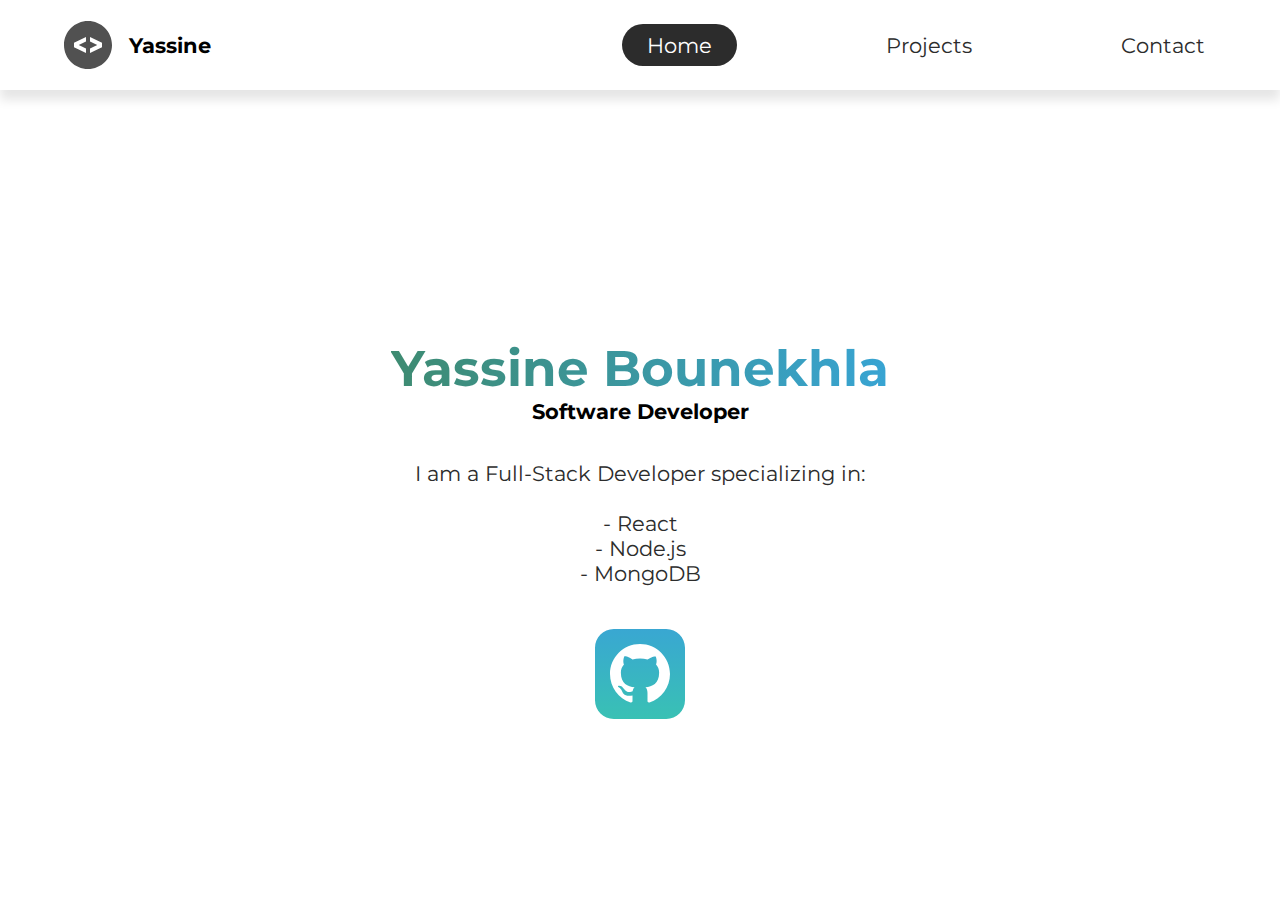
<file: index.html>
<!DOCTYPE html>
<html lang="en">
    <head>
        <meta charset="UTF-8" />
        <meta name="viewport" content="width=device-width, initial-scale=1.0" />
        <meta http-equiv="X-UA-Compatible" content="ie=edge" />
        <meta name="robots" content="index,follow" />
        <link rel="stylesheet" href="./styles/style.css" />
        <meta name="description" content="Web Developer" />
        <link
            href="https://fonts.googleapis.com/css?family=Montserrat:300,400&display=swap"
            rel="stylesheet"
        />
        <link rel="icon" href="./media/svg/codefolder_99364.ico" />
        <title>Yassine Bounekhla | About</title>
    </head>
    <body>
        <header class="main-head">
            <nav>
                <div class="logo">
                    <img src="media/svg/code.svg" alt="code logo" />
                    <h1>Yassine</h1>
                </div>
                <ul>
                    <li><a class="active-button" href="/">Home</a></li>
                    <li><a href="./projects/">Projects</a></li>
                    <li><a href="./contact/">Contact</a></li>
                </ul>
            </nav>
        </header>
        <section class="intro">
            <div class="intro-text">
                <h2>Yassine Bounekhla</h2>
                <h3>Software Developer</h3>
                <p>
                    I am a Full-Stack Developer specializing in:
                    <br />
                    <br />
                    - React<br />
                    - Node.js<br />
                    - MongoDB<br />
                    <br />
                </p>
                <div class="intro-social">
                    <a href="https://www.github.com/rudream"
                        ><img src="./media/svg/github.svg" alt="github link"
                    /></a>
                </div>
            </div>
            <div class="intro-images">
                <svg
                    class="me"
                    width="1082"
                    height="759"
                    viewBox="0 0 1082 759"
                    fill="none"
                    xmlns="http://www.w3.org/2000/svg"
                >
                    <g id="undraw_dev 1">
                        <g clip-path="url(#clip0)">
                            <path
                                id="Vector"
                                d="M145.533 604.814H182.577L273.866 569.111C273.866 569.111 338.694 542.664 333.402 592.913C328.11 643.162 318.848 710.601 318.848 710.601C318.848 710.601 289.742 697.378 273.866 701.345C257.989 705.312 268.574 620.682 268.574 620.682C268.574 620.682 138.917 682.832 127.01 674.898C115.103 666.964 112.457 611.426 112.457 611.426L145.533 604.814Z"
                                fill="#2F2E41"
                            />
                            <path
                                id="Vector_2"
                                opacity="0.1"
                                d="M145.533 604.814H182.577L273.866 569.111C273.866 569.111 338.694 542.664 333.402 592.913C328.11 643.162 318.848 710.601 318.848 710.601C318.848 710.601 289.742 697.378 273.866 701.345C257.989 705.312 268.574 620.682 268.574 620.682C268.574 620.682 138.917 682.832 127.01 674.898C115.103 666.964 112.457 611.426 112.457 611.426L145.533 604.814Z"
                                fill="black"
                            />
                            <g id="arm-back">
                                <path
                                    id="Vector_3"
                                    d="M203.897 488.864L248.728 553.243L353.247 640.517C353.247 640.517 449.828 662.997 436.598 678.865C423.367 694.733 342.663 662.997 342.663 662.997C342.663 662.997 222.268 575.723 218.299 569.111C214.33 562.499 170.67 500.35 170.67 500.35L203.897 488.864Z"
                                    fill="#FFCD94"
                                />
                                <path
                                    id="Vector_4"
                                    opacity="0.1"
                                    d="M203.897 488.864L248.728 553.243L353.247 640.517C353.247 640.517 449.828 662.997 436.598 678.865C423.367 694.733 342.663 662.997 342.663 662.997C342.663 662.997 222.268 575.723 218.299 569.111C214.33 562.499 170.67 500.35 170.67 500.35L203.897 488.864Z"
                                    fill="black"
                                />
                            </g>
                            <path
                                id="Vector_5"
                                d="M177.285 436.877L206.392 493.738C206.392 493.738 199.776 521.507 189.192 524.152C178.608 526.796 133.625 489.771 133.625 489.771L177.285 436.877Z"
                                fill="#D0CDE1"
                            />
                            <path
                                id="Vector_6"
                                opacity="0.1"
                                d="M177.285 436.877L206.392 493.738C206.392 493.738 199.776 521.507 189.192 524.152C178.608 526.796 133.625 489.771 133.625 489.771L177.285 436.877Z"
                                fill="black"
                            />
                            <path
                                id="Vector_7"
                                d="M532.372 575.374L540.97 610.822C541.066 611.217 541.051 611.631 540.927 612.018L501.925 733.835C501.771 734.317 501.455 734.732 501.032 735.01C500.608 735.288 500.102 735.413 499.598 735.363C499.094 735.314 498.622 735.093 498.261 734.737C497.9 734.382 497.672 733.913 497.614 733.41L492.219 685.955C492.183 685.64 492.215 685.321 492.314 685.019L528.113 575.21C528.262 574.751 528.557 574.355 528.953 574.079C529.348 573.804 529.823 573.665 530.305 573.683C530.786 573.702 531.249 573.877 531.622 574.182C531.995 574.487 532.258 574.906 532.372 575.374Z"
                                fill="#2F2E41"
                            />
                            <path
                                id="Vector_8"
                                d="M529.209 578.367L537.147 608.781L502.748 719.858L494.811 685.477L529.209 578.367Z"
                                fill="#F2F2F2"
                            />
                            <path
                                id="Vector_9"
                                d="M355.893 743.659C357.216 747.626 493.488 742.337 494.811 741.015C495.964 739.359 496.94 737.586 497.721 735.725C498.965 733.081 500.103 730.436 500.103 730.436L494.811 687.619L359.862 682.832C359.862 682.832 356.488 719.117 355.8 735.725C355.629 739.917 355.629 742.866 355.893 743.659Z"
                                fill="#2F2E41"
                            />
                            <path
                                id="Vector_10"
                                opacity="0.1"
                                d="M477.611 693.411L480.257 730.436H420.721V693.411H477.611Z"
                                fill="black"
                            />
                            <path
                                id="Vector_11"
                                opacity="0.1"
                                d="M400.876 705.311L401.231 705.241L399.553 721.18H366.478V705.311H400.876Z"
                                fill="black"
                            />
                            <path
                                id="Vector_12"
                                opacity="0.1"
                                d="M355.893 743.659C357.216 747.626 493.488 742.337 494.811 741.015C495.964 739.359 496.94 737.586 497.721 735.725H355.8C355.629 739.917 355.629 742.866 355.893 743.659Z"
                                fill="black"
                            />
                            <g id="arm-front">
                                <path
                                    id="Vector_13"
                                    d="M203.746 514.895L257.989 586.301L387.646 682.832C387.646 682.832 481.58 702.667 460.412 717.213C439.244 731.758 378.385 703.989 378.385 703.989C378.385 703.989 247.405 633.906 219.622 604.814C191.838 575.723 140.24 526.796 140.24 526.796L203.746 514.895Z"
                                    fill="#FFCD94"
                                />
                            </g>
                            <path
                                id="Vector_14"
                                d="M130.979 625.971L146.856 651.096L241.607 621.302C262.397 614.765 285.194 617.17 303.634 628.781C320.172 639.195 330.756 655.724 306.941 680.187C259.312 729.114 227.56 702.667 227.56 702.667C227.56 702.667 67.4742 778.04 41.0137 741.015C14.5533 703.989 13.2303 685.477 13.2303 685.477C13.2303 685.477 115.103 622.004 130.979 625.971Z"
                                fill="#2F2E41"
                            />
                            <path
                                id="Vector_15"
                                d="M329.433 713.246C329.433 713.246 371.769 741.015 321.495 754.238C271.22 767.461 234.175 748.949 234.175 748.949C234.175 748.949 190.515 748.949 190.515 726.469C190.515 703.989 205.069 701.345 205.069 701.345L250.051 707.956C250.051 707.956 304.295 693.411 329.433 713.246Z"
                                fill="#D0CDE1"
                            />
                            <g id="head">
                                <path
                                    id="Vector_16"
                                    d="M197.13 418.365C230.011 418.365 256.666 391.723 256.666 358.86C256.666 325.996 230.011 299.355 197.13 299.355C164.25 299.355 137.594 325.996 137.594 358.86C137.594 391.723 164.25 418.365 197.13 418.365Z"
                                    fill="#FFCD94"
                                />
                                <path
                                    id="Vector_17"
                                    d="M193.161 411.753C193.161 411.753 173.316 446.134 169.347 464.647C165.378 483.159 109.811 427.621 109.811 427.621L102.534 408.447C102.534 408.447 154.794 383.984 150.825 364.149C146.856 344.314 193.161 411.753 193.161 411.753Z"
                                    fill="#FFCD94"
                                />
                                <path
                                    id="Vector_18"
                                    d="M245.971 343.891C250.023 345.696 254.041 347.833 258.447 348.357C262.852 348.882 267.869 347.344 269.953 343.43C271.079 341.316 271.208 338.829 271.261 336.434C271.42 329.173 270.895 321.323 266.291 315.704C263.361 312.128 259.084 309.873 256.051 306.384C253.878 303.883 252.432 300.853 250.875 297.93C244.976 286.858 236.243 276.217 224.106 273.025C219.037 271.692 213.721 271.757 208.481 271.831L177.916 272.262C172.969 272.331 167.947 272.412 163.212 273.843C153.374 276.816 146.211 285.085 139.651 292.993C134.742 298.909 129.821 304.886 126.138 311.632C120.857 321.477 118.186 332.509 118.381 343.678C118.34 346.543 118.71 349.398 119.48 352.158C120.38 354.689 121.496 357.138 122.814 359.478C128.546 370.731 131.95 384.786 125.494 395.641C136.708 391.062 147.803 385.06 155.2 375.473C158.509 371.184 161.104 366.163 165.514 363.016C169.924 359.869 177.11 359.596 179.939 364.215C180.912 366.083 181.412 368.161 181.398 370.267C181.604 373.734 181.599 377.335 183.07 380.482C184.54 383.629 188.044 386.168 191.389 385.226C197.149 383.604 196.597 374.768 201.034 370.754C204.403 367.706 209.602 368.289 213.93 366.905C218.974 365.292 222.758 360.925 224.915 356.092C226.554 352.417 226.53 342.803 229.631 340.813C233.521 338.318 242.365 342.285 245.971 343.891Z"
                                    fill="#2F2E41"
                                />
                            </g>
                            <path
                                id="Vector_19"
                                d="M97.8082 402.175C100.487 401.461 103.306 401.468 105.981 402.196C114.474 404.474 133.512 410.507 137.594 419.687C142.886 431.588 161.409 450.101 161.409 450.101C161.409 450.101 186.546 475.225 181.254 492.416C175.962 509.606 156.117 529.441 156.117 529.441C156.117 529.441 161.409 611.426 134.948 632.583C108.488 653.741 97.9037 639.195 97.9037 659.03C97.9037 678.865 15.8763 741.015 0 702.667C0 702.667 7.93814 631.261 5.2921 606.136C2.68421 581.374 6.50201 426.881 97.8082 402.175Z"
                                fill="#D0CDE1"
                            />
                            <path
                                id="Vector_20"
                                d="M140.24 435.555C140.24 435.555 220.945 495.06 206.392 520.185C206.392 520.185 157.44 543.987 146.856 542.664C136.271 541.342 95.2577 495.06 84.6735 491.093C74.0893 487.126 68.7972 415.72 140.24 435.555Z"
                                fill="#D0CDE1"
                            />
                            <path
                                id="Vector_21"
                                d="M500.811 303.969C536.908 303.969 566.17 274.722 566.17 238.644C566.17 202.566 536.908 173.319 500.811 173.319C464.715 173.319 435.453 202.566 435.453 238.644C435.453 274.722 464.715 303.969 500.811 303.969Z"
                                fill="#F2F2F2"
                            />
                            <path
                                id="Vector_22"
                                d="M1040.64 153.805H674.381V77.2049H1040.64V153.805ZM675.994 152.192H1039.03V78.8175H675.994V152.192Z"
                                fill="#3F3D56"
                            />
                            <path
                                id="Vector_23"
                                d="M1014.02 92.5249H649.372V167.512H1014.02V92.5249Z"
                                fill="#169962"
                            />
                            <path
                                id="Vector_24"
                                d="M418.863 20.9643C421.982 20.9643 424.51 18.4373 424.51 15.32C424.51 12.2028 421.982 9.67572 418.863 9.67572C415.744 9.67572 413.216 12.2028 413.216 15.32C413.216 18.4373 415.744 20.9643 418.863 20.9643Z"
                                fill="#6C63FF"
                            />
                            <path
                                id="Vector_25"
                                d="M438.225 20.9643C441.343 20.9643 443.872 18.4373 443.872 15.32C443.872 12.2028 441.343 9.67572 438.225 9.67572C435.106 9.67572 432.577 12.2028 432.577 15.32C432.577 18.4373 435.106 20.9643 438.225 20.9643Z"
                                fill="#6C63FF"
                            />
                            <path
                                id="Vector_26"
                                d="M457.586 20.9643C460.705 20.9643 463.233 18.4373 463.233 15.32C463.233 12.2028 460.705 9.67572 457.586 9.67572C454.467 9.67572 451.939 12.2028 451.939 15.32C451.939 18.4373 454.467 20.9643 457.586 20.9643Z"
                                fill="#6C63FF"
                            />
                            <path
                                id="Vector_27"
                                d="M1082 441.862H402.728V0H1082V441.862ZM404.342 440.249H1080.39V1.61264H404.342V440.249Z"
                                fill="#3F3D56"
                            />
                            <path
                                id="Vector_28"
                                d="M1081.19 24.4596H403.535V26.0722H1081.19V24.4596Z"
                                fill="#3F3D56"
                            />
                            <path
                                id="Vector_29"
                                d="M420.477 19.3516C419.2 19.3516 417.952 18.9733 416.891 18.2645C415.83 17.5557 415.002 16.5483 414.514 15.3696C414.025 14.1909 413.898 12.8939 414.147 11.6426C414.396 10.3914 415.01 9.24198 415.913 8.33985C416.816 7.43773 417.965 6.82337 419.217 6.57448C420.469 6.32558 421.767 6.45333 422.946 6.94155C424.126 7.42978 425.134 8.25657 425.843 9.31735C426.552 10.3781 426.93 11.6253 426.93 12.9011C426.928 14.6113 426.248 16.2508 425.038 17.4601C423.828 18.6694 422.188 19.3496 420.477 19.3516ZM420.477 8.06317C419.519 8.06317 418.583 8.34691 417.787 8.8785C416.991 9.4101 416.371 10.1657 416.005 11.0497C415.638 11.9337 415.542 12.9064 415.729 13.8449C415.916 14.7834 416.377 15.6454 417.054 16.322C417.731 16.9986 418.593 17.4593 419.532 17.646C420.471 17.8327 421.444 17.7369 422.329 17.3707C423.213 17.0045 423.969 16.3845 424.501 15.5889C425.033 14.7933 425.317 13.8579 425.317 12.9011C425.315 11.6184 424.805 10.3888 423.898 9.4818C422.99 8.57484 421.76 8.06466 420.477 8.06317V8.06317Z"
                                fill="#3F3D56"
                            />
                            <path
                                id="Vector_30"
                                d="M439.838 19.3516C438.562 19.3516 437.314 18.9733 436.253 18.2645C435.191 17.5557 434.364 16.5483 433.876 15.3696C433.387 14.1909 433.259 12.8939 433.508 11.6426C433.757 10.3914 434.372 9.24198 435.275 8.33985C436.177 7.43773 437.327 6.82337 438.579 6.57448C439.831 6.32558 441.129 6.45333 442.308 6.94155C443.487 7.42978 444.495 8.25657 445.204 9.31735C445.914 10.3781 446.292 11.6253 446.292 12.9011C446.29 14.6113 445.61 16.2508 444.4 17.4601C443.19 18.6694 441.549 19.3496 439.838 19.3516V19.3516ZM439.838 8.06317C438.881 8.06317 437.945 8.34691 437.149 8.8785C436.353 9.4101 435.733 10.1657 435.366 11.0497C435 11.9337 434.904 12.9064 435.091 13.8449C435.278 14.7834 435.739 15.6454 436.416 16.322C437.092 16.9986 437.955 17.4593 438.894 17.646C439.833 17.8327 440.806 17.7369 441.691 17.3707C442.575 17.0045 443.331 16.3845 443.863 15.5889C444.395 14.7933 444.679 13.8579 444.679 12.9011C444.677 11.6184 444.167 10.3888 443.259 9.4818C442.352 8.57484 441.121 8.06466 439.838 8.06317V8.06317Z"
                                fill="#3F3D56"
                            />
                            <path
                                id="Vector_31"
                                d="M459.2 19.3516C457.923 19.3516 456.676 18.9733 455.614 18.2645C454.553 17.5557 453.726 16.5483 453.237 15.3696C452.749 14.1909 452.621 12.8939 452.87 11.6426C453.119 10.3914 453.734 9.24198 454.636 8.33985C455.539 7.43773 456.689 6.82338 457.941 6.57448C459.193 6.32558 460.49 6.45332 461.67 6.94155C462.849 7.42977 463.857 8.25655 464.566 9.31733C465.275 10.3781 465.654 11.6253 465.654 12.9011C465.652 14.6112 464.971 16.2508 463.761 17.4601C462.551 18.6694 460.911 19.3496 459.2 19.3516V19.3516ZM459.2 8.06317C458.243 8.06316 457.307 8.3469 456.511 8.8785C455.715 9.41009 455.094 10.1657 454.728 11.0497C454.362 11.9337 454.266 12.9064 454.452 13.8449C454.639 14.7834 455.1 15.6454 455.777 16.322C456.454 16.9986 457.317 17.4593 458.256 17.646C459.194 17.8327 460.168 17.7369 461.052 17.3707C461.937 17.0045 462.693 16.3845 463.225 15.5889C463.756 14.7933 464.04 13.8579 464.04 12.9011C464.039 11.6184 463.528 10.3888 462.621 9.48181C461.714 8.57485 460.483 8.06466 459.2 8.06317V8.06317Z"
                                fill="#3F3D56"
                            />
                            <path
                                id="Vector_32"
                                d="M617.1 25.2659H615.486V441.681H617.1V25.2659Z"
                                fill="#3F3D56"
                            />
                            <path
                                id="Vector_33"
                                d="M811.123 230.002H692.532V246.128H811.123V230.002Z"
                                fill="#F2F2F2"
                            />
                            <path
                                id="Vector_34"
                                d="M997.479 230.002H878.888V246.128H997.479V230.002Z"
                                fill="#F2F2F2"
                            />
                            <path
                                id="Vector_35"
                                d="M818.383 238.871H698.18V221.132H818.383V238.871ZM699.793 237.259H816.77V222.745H699.793V237.259Z"
                                fill="#3F3D56"
                            />
                            <path
                                id="Vector_36"
                                d="M811.123 354.981H692.532V371.107H811.123V354.981Z"
                                fill="#F2F2F2"
                            />
                            <path
                                id="Vector_37"
                                d="M818.383 363.851H698.18V346.112H818.383V363.851ZM699.793 362.238H816.77V347.724H699.793V362.238Z"
                                fill="#3F3D56"
                            />
                            <path
                                id="Vector_38"
                                d="M997.882 290.879H692.936V307.005H997.882V290.879Z"
                                fill="#F2F2F2"
                            />
                            <path
                                id="Vector_39"
                                d="M1005.14 301.361H698.583V283.622H1005.14V301.361ZM700.196 299.748H1003.53V285.235H700.196V299.748Z"
                                fill="#3F3D56"
                            />
                            <path
                                id="Vector_40"
                                d="M1004.74 238.871H884.536V221.132H1004.74V238.871ZM886.149 237.259H1003.13V222.745H886.149V237.259Z"
                                fill="#3F3D56"
                            />
                            <path
                                id="Vector_41"
                                d="M511.872 286.884C498.746 286.884 485.916 282.994 475.002 275.705C464.089 268.417 455.583 258.058 450.56 245.937C445.537 233.817 444.222 220.481 446.783 207.614C449.344 194.747 455.664 182.928 464.946 173.652C474.227 164.376 486.052 158.058 498.925 155.499C511.798 152.94 525.142 154.253 537.268 159.273C549.395 164.294 559.76 172.795 567.052 183.703C574.344 194.611 578.236 207.435 578.236 220.554C578.216 238.14 571.218 254.999 558.777 267.434C546.335 279.869 529.467 286.864 511.872 286.884ZM511.872 156.234C499.144 156.234 486.702 160.007 476.119 167.074C465.537 174.142 457.288 184.187 452.418 195.94C447.547 207.693 446.272 220.625 448.755 233.102C451.239 245.579 457.368 257.04 466.368 266.035C475.368 275.03 486.834 281.156 499.317 283.638C511.801 286.12 524.74 284.846 536.499 279.978C548.258 275.11 558.308 266.865 565.38 256.288C572.451 245.711 576.225 233.275 576.225 220.554C576.206 203.501 569.42 187.153 557.355 175.095C545.291 163.036 528.934 156.254 511.872 156.234Z"
                                fill="#3F3D56"
                            />
                        </g>
                    </g>
                    <defs>
                        <clipPath id="clip0">
                            <rect width="1082" height="759" fill="white" />
                        </clipPath>
                    </defs>
                </svg>
                <img class="splash" src="./media/svg/splash_final.svg" />
            </div>
        </section>
    </body>
</html>
</file>
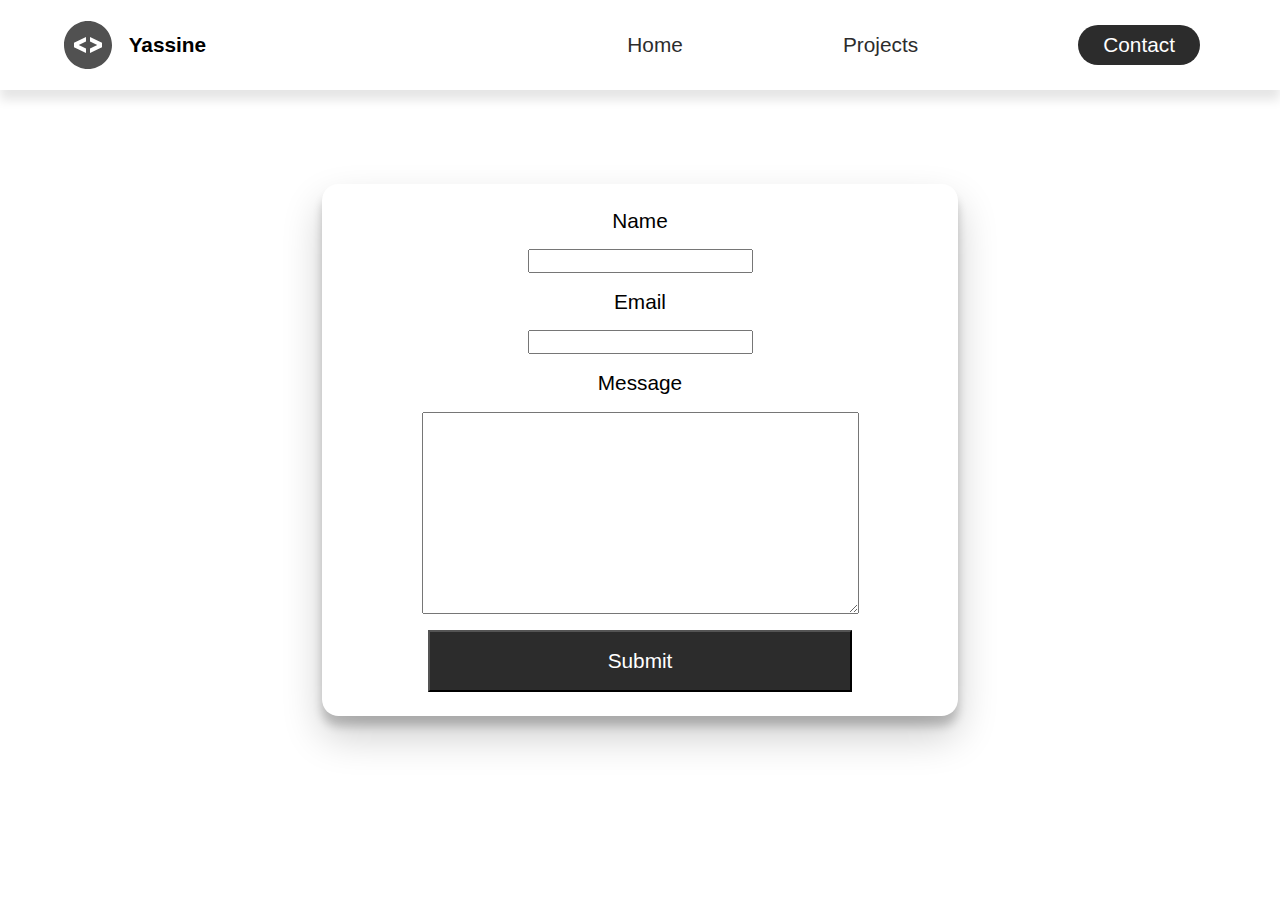
<file: contact/index.html>
<!DOCTYPE html>
<html lang="en">
  <head>
    <meta charset="UTF-8" />
    <meta name="viewport" content="width=device-width, initial-scale=1.0" />
    <meta http-equiv="X-UA-Compatible" content="ie=edge" />
    <meta name="robots" content="index,follow" />
    <link rel="stylesheet" href="../styles/style.css" />
    <meta
      name="description"
      content="Web Developer"
      <link
      href="https://fonts.googleapis.com/css?family=Montserrat:300,400&display=swap"
      rel="stylesheet"
    />
    <link rel="icon" href="../media/svg/codefolder_99364.ico" />
    <title>Yassine Bounekhla | Contact</title>
  </head>
  <body>
    <header class="main-head">
      <nav>
        <div class="logo">
          <img src="../media/svg/code.svg" alt="code logo" />
          <h1>Yassine</h1>
        </div>
        <ul>
          <li><a href="../">Home</a></li>
          <li><a href="../projects/">Projects</a></li>
          <li><a class="active-button" href="">Contact</a></li>
        </ul>
      </nav>
    </header>
    <section class="contact">
      <form action="https://usebasin.com/f/e2b30757ed62" method="POST">
        <label for="name">Name</label>
        <input type="text" name="name" id="name" required />
        <label for="email">Email</label>
        <input type="email" name="email" id="email" required />
        <label for="message">Message</label>
        <textarea name="message" id="message" cols="42" rows="10"></textarea>
        <button type="Submit">Submit</button>
      </form>
    </section>
  </body>
</html>
</file>
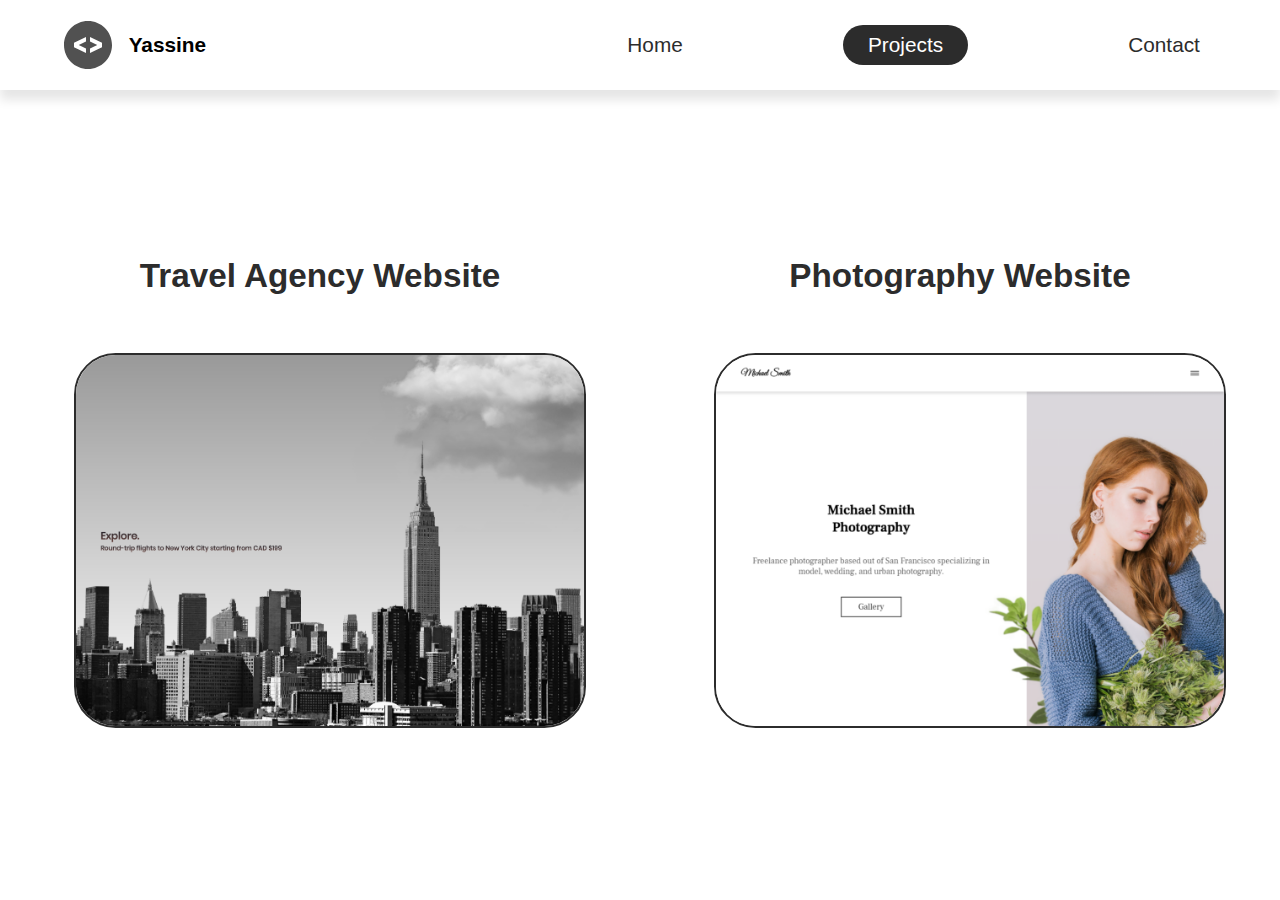
<file: projects/index.html>
<!DOCTYPE html>
<html lang="en">
  <head>
    <meta charset="UTF-8" />
    <meta name="viewport" content="width=device-width, initial-scale=1.0" />
    <meta http-equiv="X-UA-Compatible" content="ie=edge" />
    <meta name="robots" content="index,follow" />
    <link rel="stylesheet" href="../styles/style.css" />
    <meta name="description" content="Web Developer"
    <link href="https://fonts.googleapis.com/css?family=Montserrat:300,400&display=swap" rel="stylesheet">
    <link rel="icon" href="../media/svg/codefolder_99364.ico" />
    <title>Yassine Bounekhla | Projects</title>
  </head>
  <body>
    <header class="main-head">
      <nav>
        <div class="logo">
          <img src="../media/svg/code.svg" alt="code logo" />
          <h1>Yassine</h1>
        </div>
        <ul>
          <li><a href="../">Home</a></li>
          <li><a class="active-button" href="">Projects</a></li>
          <li><a href="../contact/">Contact</a></li>
        </ul>
      </nav>
    </header>
    <section class="projects">
        <a href="https://rudream.github.io/eZTravel">
            <div class="eztravel">
                <h2><b>Travel Agency Website</b></h2>
                <img src="../media/img/eztravel_preview.png" alt="eztravel project">
            </div>
        </a>
        <a href="https://rudream.github.io/Photography-Site">
            <div class="photography">
                <h2><b>Photography Website</b></h2>
                <img src="../media/img/photography_preview.png" alt="photography site project">
            </div>
        </a>
        </a>
    </section>
  </body>
</html>
</file>
<file: styles/style.css>
* {
    padding: 0;
    margin: 0;
    -webkit-box-sizing: border-box;
    box-sizing: border-box;
}

html {
    font-size: 62.5%;
}

body {
    font-family: "Montserrat", sans-serif;
}

h1 {
    font-size: 2.5rem;
}

h2 {
    font-size: 4rem;
}

h3 {
    font-size: 2.5rem;
}

h4 {
    font-size: 2rem;
}

p {
    font-size: 2.5rem;
}

li {
    list-style: none;
}

a {
    text-decoration: none;
    color: #2c2c2c;
    font-size: 2.5rem;
}

.main-head {
    width: 95%;
    margin: 0 0 0 auto;
}

nav {
    display: -webkit-box;
    display: -ms-flexbox;
    display: flex;
    -webkit-box-pack: justify;
    -ms-flex-pack: justify;
    justify-content: space-between;
    -webkit-box-align: center;
    -ms-flex-align: center;
    align-items: center;
    -webkit-box-orient: horizontal;
    -webkit-box-direction: normal;
    -ms-flex-direction: row;
    flex-direction: row;
    min-height: 10vh;
    width: 50%;
    -ms-flex-wrap: wrap;
    flex-wrap: wrap;
}

nav .logo {
    display: -webkit-box;
    display: -ms-flexbox;
    display: flex;
    -webkit-box-pack: start;
    -ms-flex-pack: start;
    justify-content: flex-start;
    -webkit-box-align: center;
    -ms-flex-align: center;
    align-items: center;
    -webkit-box-orient: horizontal;
    -webkit-box-direction: normal;
    -ms-flex-direction: row;
    flex-direction: row;
    -webkit-box-flex: 1;
    -ms-flex: 1 1 10rem;
    flex: 1 1 10rem;
}

nav .logo h1 {
    margin: 2rem;
}

nav ul {
    display: -webkit-box;
    display: -ms-flexbox;
    display: flex;
    -ms-flex-pack: distribute;
    justify-content: space-around;
    -webkit-box-align: center;
    -ms-flex-align: center;
    align-items: center;
    -webkit-box-orient: horizontal;
    -webkit-box-direction: normal;
    -ms-flex-direction: row;
    flex-direction: row;
    -webkit-box-flex: 1;
    -ms-flex: 1 1 40rem;
    flex: 1 1 40rem;
}

nav li {
    height: 10vh;
    display: -webkit-box;
    display: -ms-flexbox;
    display: flex;
    -webkit-box-pack: center;
    -ms-flex-pack: center;
    justify-content: center;
    -webkit-box-align: center;
    -ms-flex-align: center;
    align-items: center;
    -webkit-box-orient: horizontal;
    -webkit-box-direction: normal;
    -ms-flex-direction: row;
    flex-direction: row;
}

.intro {
    height: 90vh;
    width: 90%;
    margin: auto;
    -ms-flex-wrap: wrap;
    flex-wrap: wrap;
    display: -webkit-box;
    display: -ms-flexbox;
    display: flex;
    -ms-flex-pack: distribute;
    justify-content: space-around;
    -webkit-box-align: center;
    -ms-flex-align: center;
    align-items: center;
    -webkit-box-orient: horizontal;
    -webkit-box-direction: normal;
    -ms-flex-direction: row;
    flex-direction: row;
}

.intro h2 {
    font-size: 6rem;
    background: -webkit-gradient(
        linear,
        left top,
        right top,
        from(#3e8b71),
        to(#38a4d3)
    );
    background: linear-gradient(left, #3e8b71, #38a4d3);
    background-clip: text;
    -webkit-background-clip: text;
    color: transparent;
    display: inline-block;
}

.intro p {
    color: #2c2c2c;
    margin-top: 1rem;
    max-width: 50vw;
}

.intro h3 {
    font-size: calc($special-size - 0.5rem);
    margin-bottom: 4.5rem;
}

.intro .intro-social img {
    height: 10vh;
    margin-top: 2vh;
    float: left;
}

.intro .splash {
    position: absolute;
    top: 0%;
    right: 0%;
    height: 100%;
    z-index: -1;
}

.active-button {
    background: #2c2c2c;
    color: white;
    padding: 1rem 3rem;
    border-radius: 5rem;
}

.intro-text,
.intro-images {
    -webkit-box-flex: 1;
    -ms-flex: 1 1 40 rem;
    flex: 1 1 40 rem;
}

#arm-front {
    animation: front-arm 1s ease-in-out alternate-reverse infinite;
    -webkit-transform-origin: left;
    transform-origin: left;
}

#arm-back {
    -webkit-animation: back-arm 1s ease-in-out alternate infinite;
    animation: back-arm 1s ease-in-out alternate infinite;
    transform-box: fill-box;
    -webkit-transform-origin: left top;
    transform-origin: left top;
}

#head {
    -webkit-transform-origin: left bottom;
    transform-origin: left bottom;
    -webkit-transform: fill-box;
    transform: fill-box;
    animation: head 1s ease-in-out alternate-reverse infinite;
}

@-webkit-keyframes front-arm {
    from {
        -webkit-transform: rotateZ(-5deg) translateX(-2%);
        transform: rotateZ(-5deg) translateX(-2%);
    }
    to {
        -webkit-transform: rotateZ(0deg) translateX(0%);
        transform: rotateZ(0deg) translateX(0%);
    }
}

@keyframes front-arm {
    from {
        -webkit-transform: rotateZ(-5deg) translateX(-2%);
        transform: rotateZ(-5deg) translateX(-2%);
    }
    to {
        -webkit-transform: rotateZ(0deg) translateX(0%);
        transform: rotateZ(0deg) translateX(0%);
    }
}

@-webkit-keyframes back-arm {
    from {
        -webkit-transform: rotateZ(-7deg) translateX(-1.5%);
        transform: rotateZ(-7deg) translateX(-1.5%);
    }
    to {
        -webkit-transform: rotateZ(0deg) translateX(0%);
        transform: rotateZ(0deg) translateX(0%);
    }
}

@keyframes back-arm {
    from {
        -webkit-transform: rotateZ(-7deg) translateX(-1.5%);
        transform: rotateZ(-7deg) translateX(-1.5%);
    }
    to {
        -webkit-transform: rotateZ(0deg) translateX(0%);
        transform: rotateZ(0deg) translateX(0%);
    }
}

@-webkit-keyframes head {
    from {
        -webkit-transform: rotateZ(-2deg) translateX(1%);
        transform: rotateZ(-2deg) translateX(1%);
    }
    to {
        -webkit-transform: rotateZ(0deg) translate(0%);
        transform: rotateZ(0deg) translate(0%);
    }
}

@keyframes head {
    from {
        -webkit-transform: rotateZ(-2deg) translateX(1%);
        transform: rotateZ(-2deg) translateX(1%);
    }
    to {
        -webkit-transform: rotateZ(0deg) translate(0%);
        transform: rotateZ(0deg) translate(0%);
    }
}

.projects {
    margin: auto;
    min-height: 90vh;
    width: 90%;
    display: -webkit-box;
    display: -ms-flexbox;
    display: flex;
    -webkit-box-pack: justify;
    -ms-flex-pack: justify;
    justify-content: space-between;
    -webkit-box-align: center;
    -ms-flex-align: center;
    align-items: center;
    -webkit-box-orient: horizontal;
    -webkit-box-direction: normal;
    -ms-flex-direction: row;
    flex-direction: row;
    text-align: center;
    -ms-flex-wrap: wrap;
    flex-wrap: wrap;
}

.projects h2 {
    margin-bottom: 7rem;
}

.eztravel,
.photography {
    padding: 2%;
}

.eztravel img,
.photography img {
    max-width: 40vw;
    border-radius: 5rem;
    border: 2px solid #2c2c2c;
    min-width: 100%;
}

.contact {
    min-height: 80vh;
    display: -webkit-box;
    display: -ms-flexbox;
    display: flex;
    -webkit-box-pack: center;
    -ms-flex-pack: center;
    justify-content: center;
    -webkit-box-align: center;
    -ms-flex-align: center;
    align-items: center;
    -webkit-box-orient: horizontal;
    -webkit-box-direction: normal;
    -ms-flex-direction: row;
    flex-direction: row;
}

.contact label,
.contact button {
    font-size: 2.5rem;
}

.contact form {
    padding: 3rem 10rem;
    -webkit-box-shadow: 0px 10px 10px rgba(0, 0, 0, 0.2),
        0px 20px 40px rgba(0, 0, 0, 0.2);
    box-shadow: 0px 10px 10px rgba(0, 0, 0, 0.2),
        0px 20px 40px rgba(0, 0, 0, 0.2);
    display: -webkit-box;
    display: -ms-flexbox;
    display: flex;
    -webkit-box-pack: center;
    -ms-flex-pack: center;
    justify-content: center;
    -webkit-box-align: center;
    -ms-flex-align: center;
    align-items: center;
    -webkit-box-orient: vertical;
    -webkit-box-direction: normal;
    -ms-flex-direction: column;
    flex-direction: column;
    border-radius: 2rem;
}

.contact input,
.contact textarea {
    margin: 2rem;
    font-family: "Montserrat", sans-serif;
    font-size: 2rem;
}

.contact input:focus,
.contact textarea:focus {
    border: 2px solid #2c2c2c;
}

.contact button {
    color: white;
    width: 90%;
    padding: 2rem;
    background-color: #2c2c2c;
    cursor: pointer;
}

.contact button:hover {
    background-color: #5e5e5e;
}

.contact button:focus {
    background-color: #012e01;
}

@media screen and (max-width: 1530px) {
    * {
        text-align: center;
    }
    .splash {
        display: none;
    }
    nav {
        width: 100%;
    }
    .main-head {
        width: 100vw;
        -webkit-box-shadow: 0px 10px 10px rgba(0, 0, 0, 0.1);
        box-shadow: 0px 10px 10px rgba(0, 0, 0, 0.1);
    }
    .logo {
        margin-left: 5vw;
    }
    .intro-text {
        margin-top: 8rem;
    }
    .intro-social {
        display: flex;
        justify-content: center;
    }
    .me {
        display: none;
    }
    .intro {
        display: flex;
        align-items: center;
        justify-content: center;
    }
}

@media screen and (max-width: 1530px) {
    html {
        font-size: 52%;
    }
}

@media screen and (max-width: 1236px) {
    h2 {
        margin-top: 5vh;
    }
    img {
        margin-top: 0;
    }
    .intro-social {
        margin-top: 2vh;
    }
    .intro-text {
        text-align: center;
        height: 60%;
        display: -webkit-box;
        display: -ms-flexbox;
        display: flex;
        -webkit-box-pack: center;
        -ms-flex-pack: center;
        justify-content: center;
        -webkit-box-align: center;
        -ms-flex-align: center;
        align-items: center;
        -webkit-box-orient: vertical;
        -webkit-box-direction: normal;
        -ms-flex-direction: column;
        flex-direction: column;
    }
    .me {
        height: 30vh;
        min-width: 90vw;
    }
    .eztravel,
    .photography {
        -webkit-box-flex: 1;
        -ms-flex: 1 1 50rem;
        flex: 1 1 50rem;
    }
}

@media screen and (max-width: 768px) {
    html {
        text-align: center;
        font-size: 35%;
    }
    .intro-social {
        display: -webkit-box;
        display: -ms-flexbox;
        display: flex;
        -webkit-box-pack: center;
        -ms-flex-pack: center;
        justify-content: center;
        -webkit-box-align: center;
        -ms-flex-align: center;
        align-items: center;
        -webkit-box-orient: vertical;
        -webkit-box-direction: normal;
        -ms-flex-direction: column;
        flex-direction: column;
        margin-top: 1vh;
    }
    .logo {
        display: none !important;
    }
    h2 {
        margin-top: 5vh;
    }
    .me {
        max-height: 25vh;
        margin-top: 5vh;
    }
    .intro-text {
        display: -webkit-box;
        display: -ms-flexbox;
        display: flex;
        -webkit-box-pack: center;
        -ms-flex-pack: center;
        justify-content: center;
        -webkit-box-align: center;
        -ms-flex-align: center;
        align-items: center;
        -webkit-box-orient: vertical;
        -webkit-box-direction: normal;
        -ms-flex-direction: column;
        flex-direction: column;
    }
    .intro-text p {
        max-width: 100vw;
    }
    .projects {
        display: -webkit-box;
        display: -ms-flexbox;
        display: flex;
        -webkit-box-pack: center;
        -ms-flex-pack: center;
        justify-content: center;
        -webkit-box-align: center;
        -ms-flex-align: center;
        align-items: center;
        -webkit-box-orient: vertical;
        -webkit-box-direction: normal;
        -ms-flex-direction: column;
        flex-direction: column;
    }
    form {
        padding: 0;
        width: 90%;
    }
}
/*# sourceMappingURL=style.css.map */
</file>
